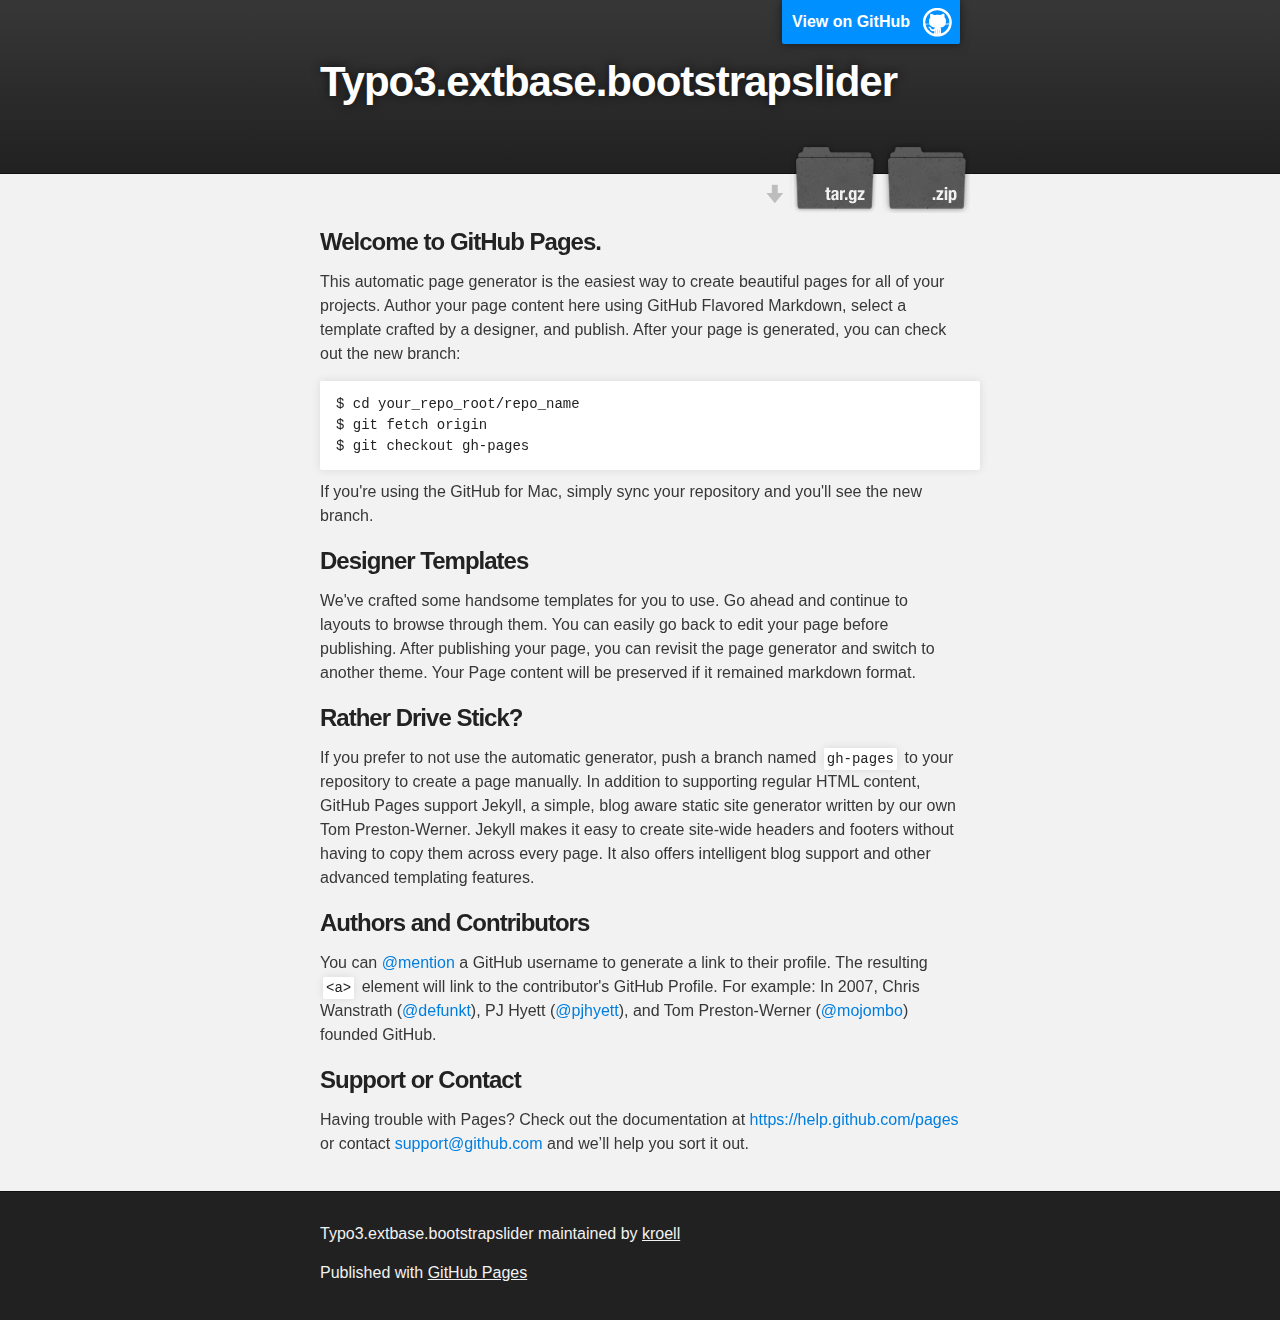
<file: index.html>
<!DOCTYPE html>
<html>

  <head>
    <meta charset='utf-8'>
    <meta http-equiv="X-UA-Compatible" content="chrome=1">
    <meta name="description" content="Typo3.extbase.bootstrapslider : ">

    <link rel="stylesheet" type="text/css" media="screen" href="stylesheets/stylesheet.css">

    <title>Typo3.extbase.bootstrapslider</title>
  </head>

  <body>

    <!-- HEADER -->
    <div id="header_wrap" class="outer">
        <header class="inner">
          <a id="forkme_banner" href="https://github.com/kroell/TYPO3.Extbase.BootstrapSlider">View on GitHub</a>

          <h1 id="project_title">Typo3.extbase.bootstrapslider</h1>
          <h2 id="project_tagline"></h2>

            <section id="downloads">
              <a class="zip_download_link" href="https://github.com/kroell/TYPO3.Extbase.BootstrapSlider/zipball/master">Download this project as a .zip file</a>
              <a class="tar_download_link" href="https://github.com/kroell/TYPO3.Extbase.BootstrapSlider/tarball/master">Download this project as a tar.gz file</a>
            </section>
        </header>
    </div>

    <!-- MAIN CONTENT -->
    <div id="main_content_wrap" class="outer">
      <section id="main_content" class="inner">
        <h3>
<a id="welcome-to-github-pages" class="anchor" href="#welcome-to-github-pages" aria-hidden="true"><span class="octicon octicon-link"></span></a>Welcome to GitHub Pages.</h3>

<p>This automatic page generator is the easiest way to create beautiful pages for all of your projects. Author your page content here using GitHub Flavored Markdown, select a template crafted by a designer, and publish. After your page is generated, you can check out the new branch:</p>

<pre><code>$ cd your_repo_root/repo_name
$ git fetch origin
$ git checkout gh-pages
</code></pre>

<p>If you're using the GitHub for Mac, simply sync your repository and you'll see the new branch.</p>

<h3>
<a id="designer-templates" class="anchor" href="#designer-templates" aria-hidden="true"><span class="octicon octicon-link"></span></a>Designer Templates</h3>

<p>We've crafted some handsome templates for you to use. Go ahead and continue to layouts to browse through them. You can easily go back to edit your page before publishing. After publishing your page, you can revisit the page generator and switch to another theme. Your Page content will be preserved if it remained markdown format.</p>

<h3>
<a id="rather-drive-stick" class="anchor" href="#rather-drive-stick" aria-hidden="true"><span class="octicon octicon-link"></span></a>Rather Drive Stick?</h3>

<p>If you prefer to not use the automatic generator, push a branch named <code>gh-pages</code> to your repository to create a page manually. In addition to supporting regular HTML content, GitHub Pages support Jekyll, a simple, blog aware static site generator written by our own Tom Preston-Werner. Jekyll makes it easy to create site-wide headers and footers without having to copy them across every page. It also offers intelligent blog support and other advanced templating features.</p>

<h3>
<a id="authors-and-contributors" class="anchor" href="#authors-and-contributors" aria-hidden="true"><span class="octicon octicon-link"></span></a>Authors and Contributors</h3>

<p>You can <a href="https://github.com/blog/821" class="user-mention">@mention</a> a GitHub username to generate a link to their profile. The resulting <code>&lt;a&gt;</code> element will link to the contributor's GitHub Profile. For example: In 2007, Chris Wanstrath (<a href="https://github.com/defunkt" class="user-mention">@defunkt</a>), PJ Hyett (<a href="https://github.com/pjhyett" class="user-mention">@pjhyett</a>), and Tom Preston-Werner (<a href="https://github.com/mojombo" class="user-mention">@mojombo</a>) founded GitHub.</p>

<h3>
<a id="support-or-contact" class="anchor" href="#support-or-contact" aria-hidden="true"><span class="octicon octicon-link"></span></a>Support or Contact</h3>

<p>Having trouble with Pages? Check out the documentation at <a href="https://help.github.com/pages">https://help.github.com/pages</a> or contact <a href="mailto:support@github.com">support@github.com</a> and we’ll help you sort it out.</p>
      </section>
    </div>

    <!-- FOOTER  -->
    <div id="footer_wrap" class="outer">
      <footer class="inner">
        <p class="copyright">Typo3.extbase.bootstrapslider maintained by <a href="https://github.com/kroell">kroell</a></p>
        <p>Published with <a href="http://pages.github.com">GitHub Pages</a></p>
      </footer>
    </div>

    

  </body>
</html>
</file>
<file: stylesheets/stylesheet.css>
/*******************************************************************************
Slate Theme for GitHub Pages
by Jason Costello, @jsncostello
*******************************************************************************/

@import url(pygment_trac.css);

/*******************************************************************************
MeyerWeb Reset
*******************************************************************************/

html, body, div, span, applet, object, iframe,
h1, h2, h3, h4, h5, h6, p, blockquote, pre,
a, abbr, acronym, address, big, cite, code,
del, dfn, em, img, ins, kbd, q, s, samp,
small, strike, strong, sub, sup, tt, var,
b, u, i, center,
dl, dt, dd, ol, ul, li,
fieldset, form, label, legend,
table, caption, tbody, tfoot, thead, tr, th, td,
article, aside, canvas, details, embed,
figure, figcaption, footer, header, hgroup,
menu, nav, output, ruby, section, summary,
time, mark, audio, video {
  margin: 0;
  padding: 0;
  border: 0;
  font: inherit;
  vertical-align: baseline;
}

/* HTML5 display-role reset for older browsers */
article, aside, details, figcaption, figure,
footer, header, hgroup, menu, nav, section {
  display: block;
}

ol, ul {
  list-style: none;
}

table {
  border-collapse: collapse;
  border-spacing: 0;
}

/*******************************************************************************
Theme Styles
*******************************************************************************/

body {
  box-sizing: border-box;
  color:#373737;
  background: #212121;
  font-size: 16px;
  font-family: 'Myriad Pro', Calibri, Helvetica, Arial, sans-serif;
  line-height: 1.5;
  -webkit-font-smoothing: antialiased;
}

h1, h2, h3, h4, h5, h6 {
  margin: 10px 0;
  font-weight: 700;
  color:#222222;
  font-family: 'Lucida Grande', 'Calibri', Helvetica, Arial, sans-serif;
  letter-spacing: -1px;
}

h1 {
  font-size: 36px;
  font-weight: 700;
}

h2 {
  padding-bottom: 10px;
  font-size: 32px;
  background: url('../images/bg_hr.png') repeat-x bottom;
}

h3 {
  font-size: 24px;
}

h4 {
  font-size: 21px;
}

h5 {
  font-size: 18px;
}

h6 {
  font-size: 16px;
}

p {
  margin: 10px 0 15px 0;
}

footer p {
  color: #f2f2f2;
}

a {
  text-decoration: none;
  color: #007edf;
  text-shadow: none;

  transition: color 0.5s ease;
  transition: text-shadow 0.5s ease;
  -webkit-transition: color 0.5s ease;
  -webkit-transition: text-shadow 0.5s ease;
  -moz-transition: color 0.5s ease;
  -moz-transition: text-shadow 0.5s ease;
  -o-transition: color 0.5s ease;
  -o-transition: text-shadow 0.5s ease;
  -ms-transition: color 0.5s ease;
  -ms-transition: text-shadow 0.5s ease;
}

a:hover, a:focus {text-decoration: underline;}

footer a {
  color: #F2F2F2;
  text-decoration: underline;
}

em {
  font-style: italic;
}

strong {
  font-weight: bold;
}

img {
  position: relative;
  margin: 0 auto;
  max-width: 739px;
  padding: 5px;
  margin: 10px 0 10px 0;
  border: 1px solid #ebebeb;

  box-shadow: 0 0 5px #ebebeb;
  -webkit-box-shadow: 0 0 5px #ebebeb;
  -moz-box-shadow: 0 0 5px #ebebeb;
  -o-box-shadow: 0 0 5px #ebebeb;
  -ms-box-shadow: 0 0 5px #ebebeb;
}

p img {
  display: inline;
  margin: 0;
  padding: 0;
  vertical-align: middle;
  text-align: center;
  border: none;
}

pre, code {
  width: 100%;
  color: #222;
  background-color: #fff;

  font-family: Monaco, "Bitstream Vera Sans Mono", "Lucida Console", Terminal, monospace;
  font-size: 14px;

  border-radius: 2px;
  -moz-border-radius: 2px;
  -webkit-border-radius: 2px;
}

pre {
  width: 100%;
  padding: 10px;
  box-shadow: 0 0 10px rgba(0,0,0,.1);
  overflow: auto;
}

code {
  padding: 3px;
  margin: 0 3px;
  box-shadow: 0 0 10px rgba(0,0,0,.1);
}

pre code {
  display: block;
  box-shadow: none;
}

blockquote {
  color: #666;
  margin-bottom: 20px;
  padding: 0 0 0 20px;
  border-left: 3px solid #bbb;
}


ul, ol, dl {
  margin-bottom: 15px
}

ul {
  list-style-position: inside;
  list-style: disc;
  padding-left: 20px;
}

ol {
  list-style-position: inside;
  list-style: decimal;
  padding-left: 20px;
}

dl dt {
  font-weight: bold;
}

dl dd {
  padding-left: 20px;
  font-style: italic;
}

dl p {
  padding-left: 20px;
  font-style: italic;
}

hr {
  height: 1px;
  margin-bottom: 5px;
  border: none;
  background: url('../images/bg_hr.png') repeat-x center;
}

table {
  border: 1px solid #373737;
  margin-bottom: 20px;
  text-align: left;
 }

th {
  font-family: 'Lucida Grande', 'Helvetica Neue', Helvetica, Arial, sans-serif;
  padding: 10px;
  background: #373737;
  color: #fff;
 }

td {
  padding: 10px;
  border: 1px solid #373737;
 }

form {
  background: #f2f2f2;
  padding: 20px;
}

/*******************************************************************************
Full-Width Styles
*******************************************************************************/

.outer {
  width: 100%;
}

.inner {
  position: relative;
  max-width: 640px;
  padding: 20px 10px;
  margin: 0 auto;
}

#forkme_banner {
  display: block;
  position: absolute;
  top:0;
  right: 10px;
  z-index: 10;
  padding: 10px 50px 10px 10px;
  color: #fff;
  background: url('../images/blacktocat.png') #0090ff no-repeat 95% 50%;
  font-weight: 700;
  box-shadow: 0 0 10px rgba(0,0,0,.5);
  border-bottom-left-radius: 2px;
  border-bottom-right-radius: 2px;
}

#header_wrap {
  background: #212121;
  background: -moz-linear-gradient(top, #373737, #212121);
  background: -webkit-linear-gradient(top, #373737, #212121);
  background: -ms-linear-gradient(top, #373737, #212121);
  background: -o-linear-gradient(top, #373737, #212121);
  background: linear-gradient(top, #373737, #212121);
}

#header_wrap .inner {
  padding: 50px 10px 30px 10px;
}

#project_title {
  margin: 0;
  color: #fff;
  font-size: 42px;
  font-weight: 700;
  text-shadow: #111 0px 0px 10px;
}

#project_tagline {
  color: #fff;
  font-size: 24px;
  font-weight: 300;
  background: none;
  text-shadow: #111 0px 0px 10px;
}

#downloads {
  position: absolute;
  width: 210px;
  z-index: 10;
  bottom: -40px;
  right: 0;
  height: 70px;
  background: url('../images/icon_download.png') no-repeat 0% 90%;
}

.zip_download_link {
  display: block;
  float: right;
  width: 90px;
  height:70px;
  text-indent: -5000px;
  overflow: hidden;
  background: url(../images/sprite_download.png) no-repeat bottom left;
}

.tar_download_link {
  display: block;
  float: right;
  width: 90px;
  height:70px;
  text-indent: -5000px;
  overflow: hidden;
  background: url(../images/sprite_download.png) no-repeat bottom right;
  margin-left: 10px;
}

.zip_download_link:hover {
  background: url(../images/sprite_download.png) no-repeat top left;
}

.tar_download_link:hover {
  background: url(../images/sprite_download.png) no-repeat top right;
}

#main_content_wrap {
  background: #f2f2f2;
  border-top: 1px solid #111;
  border-bottom: 1px solid #111;
}

#main_content {
  padding-top: 40px;
}

#footer_wrap {
  background: #212121;
}



/*******************************************************************************
Small Device Styles
*******************************************************************************/

@media screen and (max-width: 480px) {
  body {
    font-size:14px;
  }

  #downloads {
    display: none;
  }

  .inner {
    min-width: 320px;
    max-width: 480px;
  }

  #project_title {
  font-size: 32px;
  }

  h1 {
    font-size: 28px;
  }

  h2 {
    font-size: 24px;
  }

  h3 {
    font-size: 21px;
  }

  h4 {
    font-size: 18px;
  }

  h5 {
    font-size: 14px;
  }

  h6 {
    font-size: 12px;
  }

  code, pre {
    min-width: 320px;
    max-width: 480px;
    font-size: 11px;
  }

}
</file>
